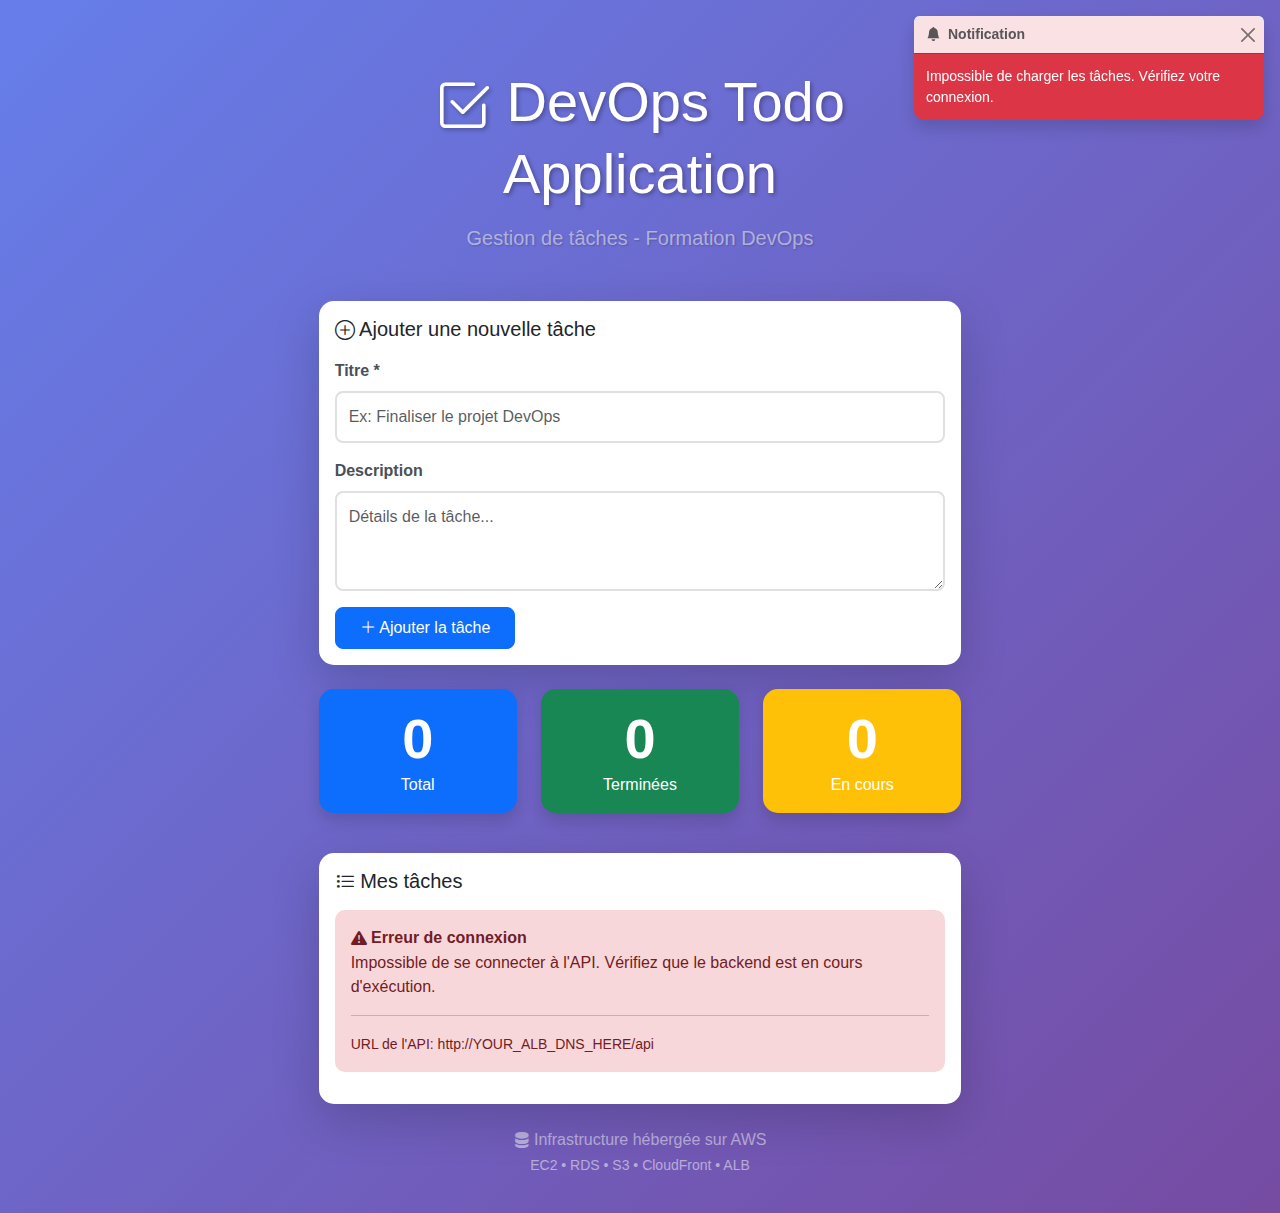
<file: app/frontend/index.html>
<!DOCTYPE html>
<html lang="fr">
<head>
    <meta charset="UTF-8">
    <meta name="viewport" content="width=device-width, initial-scale=1.0">
    <title>DevOps Todo App</title>
    <link href="https://cdn.jsdelivr.net/npm/bootstrap@5.3.0/dist/css/bootstrap.min.css" rel="stylesheet">
    <link rel="stylesheet" href="https://cdn.jsdelivr.net/npm/bootstrap-icons@1.11.0/font/bootstrap-icons.css">
    <link rel="stylesheet" href="style.css">
</head>
<body>
    <div class="container mt-5">
        <div class="row">
            <div class="col-md-10 offset-md-1 col-lg-8 offset-lg-2">
                <!-- En-tête -->
                <div class="text-center mb-5">
                    <h1 class="display-4 text-white mb-3">
                        <i class="bi bi-check2-square"></i> DevOps Todo Application
                    </h1>
                    <p class="lead text-white-50">Gestion de tâches - Formation DevOps</p>
                </div>
                
                <!-- Formulaire d'ajout -->
                <div class="card shadow-lg mb-4">
                    <div class="card-body">
                        <h5 class="card-title mb-3">
                            <i class="bi bi-plus-circle"></i> Ajouter une nouvelle tâche
                        </h5>
                        <form id="todoForm">
                            <div class="mb-3">
                                <label for="todoTitle" class="form-label">Titre *</label>
                                <input type="text" class="form-control" id="todoTitle" 
                                       placeholder="Ex: Finaliser le projet DevOps" required>
                            </div>
                            <div class="mb-3">
                                <label for="todoDescription" class="form-label">Description</label>
                                <textarea class="form-control" id="todoDescription" 
                                          rows="3" placeholder="Détails de la tâche..."></textarea>
                            </div>
                            <button type="submit" class="btn btn-primary">
                                <i class="bi bi-plus-lg"></i> Ajouter la tâche
                            </button>
                        </form>
                    </div>
                </div>

                <!-- Statistiques -->
                <div class="row mb-4">
                    <div class="col-md-4">
                        <div class="card shadow stat-card bg-primary text-white">
                            <div class="card-body text-center">
                                <h2 id="totalTasks" class="display-4">0</h2>
                                <p class="mb-0">Total</p>
                            </div>
                        </div>
                    </div>
                    <div class="col-md-4">
                        <div class="card shadow stat-card bg-success text-white">
                            <div class="card-body text-center">
                                <h2 id="completedTasks" class="display-4">0</h2>
                                <p class="mb-0">Terminées</p>
                            </div>
                        </div>
                    </div>
                    <div class="col-md-4">
                        <div class="card shadow stat-card bg-warning text-white">
                            <div class="card-body text-center">
                                <h2 id="pendingTasks" class="display-4">0</h2>
                                <p class="mb-0">En cours</p>
                            </div>
                        </div>
                    </div>
                </div>

                <!-- Liste des tâches -->
                <div class="card shadow-lg">
                    <div class="card-body">
                        <h5 class="card-title mb-3">
                            <i class="bi bi-list-task"></i> Mes tâches
                        </h5>
                        <div id="todoList">
                            <!-- Les tâches seront ajoutées ici dynamiquement -->
                            <div class="text-center text-muted py-5">
                                <i class="bi bi-inbox" style="font-size: 3rem;"></i>
                                <p class="mt-3">Chargement des tâches...</p>
                            </div>
                        </div>
                    </div>
                </div>

                <!-- Footer -->
                <div class="text-center mt-4 text-white-50">
                    <p>
                        <i class="bi bi-server"></i> Infrastructure hébergée sur AWS<br>
                        <small>EC2 • RDS • S3 • CloudFront • ALB</small>
                    </p>
                </div>
            </div>
        </div>
    </div>

    <!-- Toast pour les notifications -->
    <div class="toast-container position-fixed top-0 end-0 p-3">
        <div id="notificationToast" class="toast" role="alert" aria-live="assertive" aria-atomic="true">
            <div class="toast-header">
                <i class="bi bi-bell-fill me-2"></i>
                <strong class="me-auto">Notification</strong>
                <button type="button" class="btn-close" data-bs-dismiss="toast" aria-label="Close"></button>
            </div>
            <div class="toast-body" id="toastMessage">
                Message
            </div>
        </div>
    </div>

    <script src="https://cdn.jsdelivr.net/npm/bootstrap@5.3.0/dist/js/bootstrap.bundle.min.js"></script>
    <script src="config.js"></script>
    <script src="app.js"></script>
</body>
</html>
</file>
<file: app/frontend/style.css>
/* Styles personnalisés */
body {
    background: linear-gradient(135deg, #667eea 0%, #764ba2 100%);
    min-height: 100vh;
    padding: 20px 0;
    font-family: 'Segoe UI', Tahoma, Geneva, Verdana, sans-serif;
}

.container {
    max-width: 1000px;
}

/* Cards */
.card {
    border: none;
    border-radius: 15px;
    transition: transform 0.2s, box-shadow 0.2s;
}

.card:hover {
    transform: translateY(-2px);
    box-shadow: 0 15px 30px rgba(0,0,0,0.3) !important;
}

/* Statistics Cards */
.stat-card {
    border-radius: 15px;
    margin-bottom: 1rem;
    transition: transform 0.2s;
}

.stat-card:hover {
    transform: scale(1.05);
}

.stat-card .display-4 {
    font-weight: bold;
    margin-bottom: 0;
}

/* Todo Items */
.todo-item {
    padding: 1.25rem;
    margin-bottom: 1rem;
    background: white;
    border-radius: 10px;
    border-left: 4px solid #667eea;
    transition: all 0.3s ease;
    box-shadow: 0 2px 5px rgba(0,0,0,0.1);
}

.todo-item:hover {
    transform: translateX(5px);
    box-shadow: 0 5px 15px rgba(0,0,0,0.2);
}

.todo-item.completed {
    border-left-color: #28a745;
    background: #f8f9fa;
}

.todo-item h6 {
    font-size: 1.1rem;
    font-weight: 600;
    color: #333;
}

.todo-item .text-decoration-line-through {
    opacity: 0.7;
}

/* Buttons */
.btn {
    border-radius: 8px;
    padding: 0.5rem 1.5rem;
    font-weight: 500;
    transition: all 0.2s;
}

.btn:hover {
    transform: translateY(-2px);
    box-shadow: 0 5px 15px rgba(0,0,0,0.2);
}

.btn-group-vertical .btn {
    padding: 0.4rem 0.75rem;
    font-size: 1rem;
}

/* Form */
.form-control, .form-select {
    border-radius: 8px;
    border: 2px solid #e0e0e0;
    padding: 0.75rem;
    transition: border-color 0.2s;
}

.form-control:focus, .form-select:focus {
    border-color: #667eea;
    box-shadow: 0 0 0 0.2rem rgba(102, 126, 234, 0.25);
}

.form-label {
    font-weight: 600;
    color: #495057;
    margin-bottom: 0.5rem;
}

/* Toast Notifications */
.toast {
    border-radius: 10px;
    border: none;
}

.toast.bg-success {
    background-color: #28a745 !important;
}

.toast.bg-danger {
    background-color: #dc3545 !important;
}

/* Badges */
.badge {
    padding: 0.35rem 0.75rem;
    border-radius: 6px;
    font-weight: 500;
}

/* Responsive */
@media (max-width: 768px) {
    .stat-card {
        margin-bottom: 1rem;
    }
    
    .todo-item {
        padding: 1rem;
    }
    
    .btn-group-vertical {
        flex-direction: row !important;
    }
    
    .btn-group-vertical .btn {
        flex: 1;
    }
}

/* Animations */
@keyframes fadeIn {
    from {
        opacity: 0;
        transform: translateY(10px);
    }
    to {
        opacity: 1;
        transform: translateY(0);
    }
}

.todo-item {
    animation: fadeIn 0.3s ease-in;
}

/* Loading state */
.spinner-border-sm {
    width: 1rem;
    height: 1rem;
    border-width: 0.15em;
}

/* Icons */
.bi {
    vertical-align: middle;
}

/* Empty state */
.text-muted i {
    opacity: 0.5;
}

/* Header */
h1 {
    text-shadow: 2px 2px 4px rgba(0,0,0,0.3);
    font-weight: 700;
}

.lead {
    text-shadow: 1px 1px 2px rgba(0,0,0,0.2);
}

/* Error alert */
.alert {
    border-radius: 10px;
    border: none;
}

.alert-danger {
    background-color: #f8d7da;
    color: #721c24;
}
</file>
